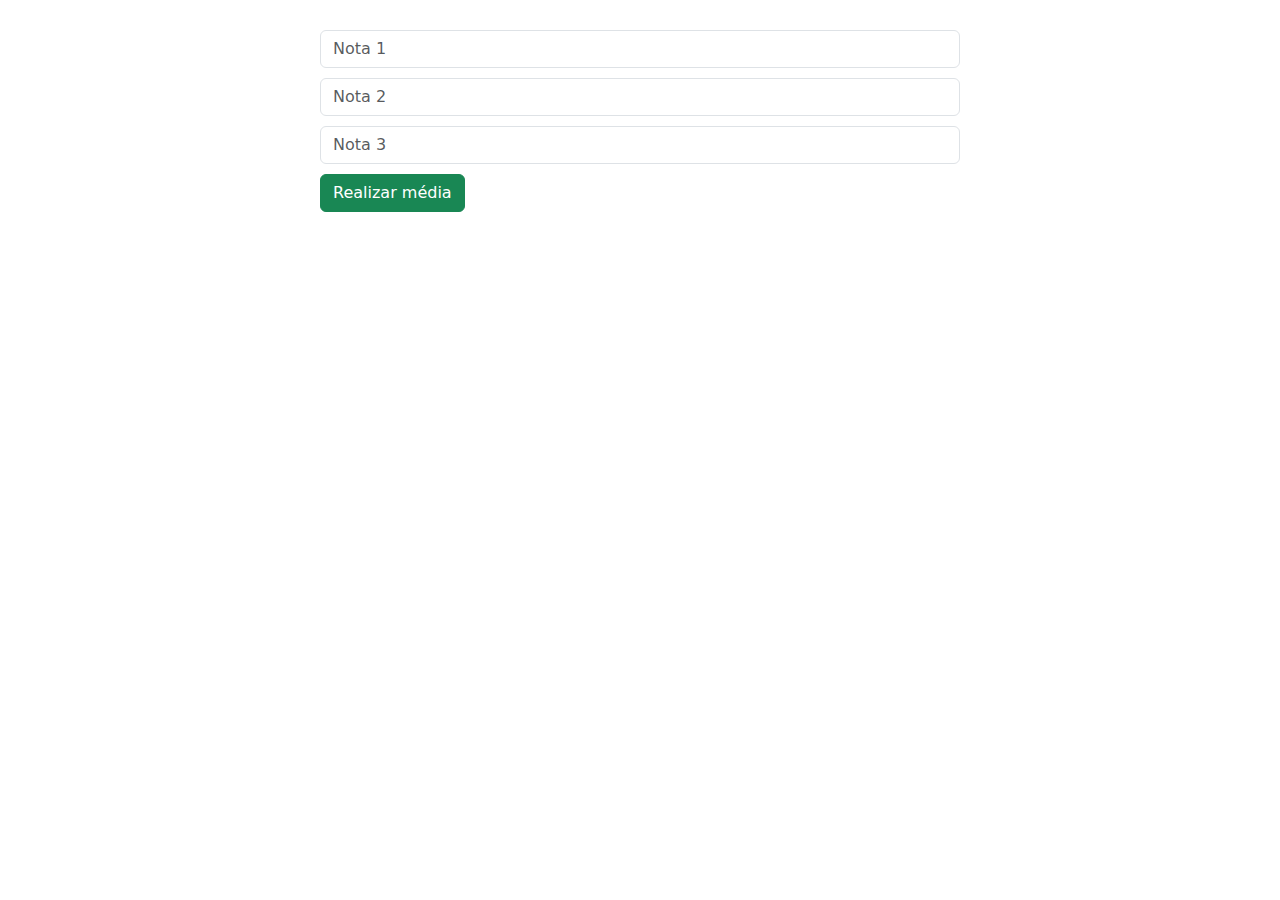
<file: Atividade01/index.html>
<!-- *Todos os layouts precisam utilizar Bootstrap e serem responsivos.* -->

<!-- 1º Crie um sistema que peça três notas e retorne a média e a situação do aluno.
Os seguntes elementos HTML são obrigatórios:
    - 1 form
    - 3 inputs do tipo number
    - 1 input do tipo button
    - 2 parágrafos (um para exibir a média e outro a situação) -->

<!DOCTYPE html>
<html lang="PT-BR">

<head>
    <meta charset="UTF-8">
    <meta name="viewport" content="width=device-width, initial-scale=1.0">
    <title>Atividade 1</title>

    <!-- Bootstrap -->
    <link href="https://cdn.jsdelivr.net/npm/bootstrap@5.3.3/dist/css/bootstrap.min.css" rel="stylesheet"
        integrity="sha384-QWTKZyjpPEjISv5WaRU9OFeRpok6YctnYmDr5pNlyT2bRjXh0JMhjY6hW+ALEwIH" crossorigin="anonymous">
    <script src="https://cdn.jsdelivr.net/npm/bootstrap@5.3.3/dist/js/bootstrap.bundle.min.js"
        integrity="sha384-YvpcrYf0tY3lHB60NNkmXc5s9fDVZLESaAA55NDzOxhy9GkcIdslK1eN7N6jIeHz"
        crossorigin="anonymous"></script>

    <!-- CSS -->
    <link rel="stylesheet" href="style.css">
</head>

<body>

    <form>
        <input type="number" class="form-control" placeholder="Nota 1" id="">
        <input type="number" class="form-control" placeholder="Nota 2" id="">
        <input type="number" class="form-control" placeholder="Nota 3" id="">
        <input type="button" value="Realizar média" class="btn btn-success">
    </form>


    <!-- PARÁGRAFOS -->
    <p></p>
    <p></p>

</body>

</html>
</file>
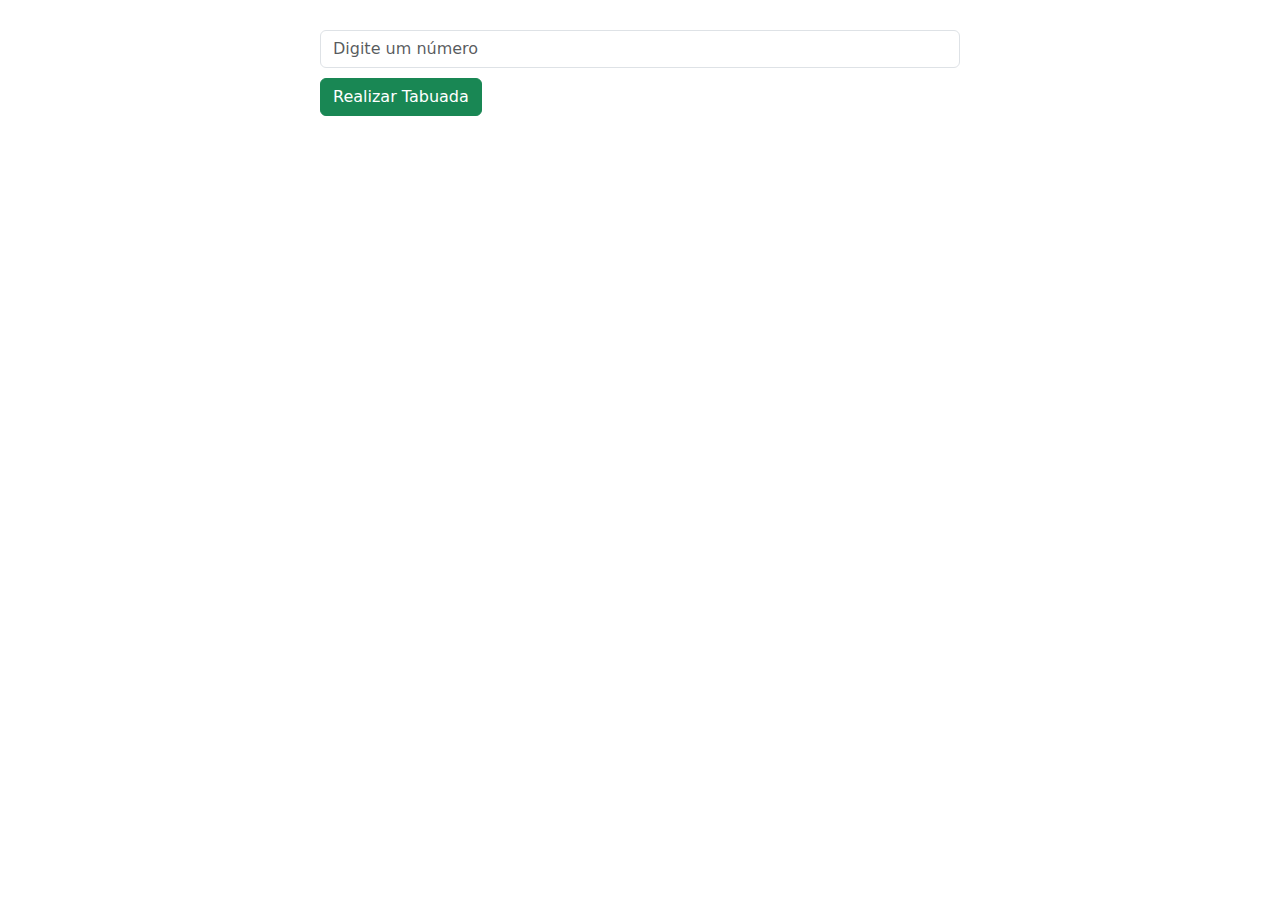
<file: Atividade02/index.html>
<!-- *Todos os layouts precisam utilizar Bootstrap e serem responsivos.* -->

<!-- 2º Desenvolva um sistema responsável por realizar uma tabuada.
Os seguintes elementos HTML são obrigatórios:
    - 1 form
    - 1 input do tipo number
    - 1 input do tipo button
    - 1 elemento de lista (ul) -->

<!DOCTYPE html>
<html lang="pt-br">

<head>
    <meta charset="UTF-8">
    <meta name="viewport" content="width=device-width, initial-scale=1.0">
    <title>Atividade 2</title>

    <!-- Bootstrap -->
    <link href="https://cdn.jsdelivr.net/npm/bootstrap@5.3.3/dist/css/bootstrap.min.css" rel="stylesheet"
        integrity="sha384-QWTKZyjpPEjISv5WaRU9OFeRpok6YctnYmDr5pNlyT2bRjXh0JMhjY6hW+ALEwIH" crossorigin="anonymous">
    <script src="https://cdn.jsdelivr.net/npm/bootstrap@5.3.3/dist/js/bootstrap.bundle.min.js"
        integrity="sha384-YvpcrYf0tY3lHB60NNkmXc5s9fDVZLESaAA55NDzOxhy9GkcIdslK1eN7N6jIeHz"
        crossorigin="anonymous"></script>


        <!-- CSS -->
        <link rel="stylesheet" href="style.css">
</head>

<body>

    <form>
        <input type="number" class="form-control" placeholder="Digite um número" id="">
        <button type="button" class="btn btn-success">Realizar Tabuada</button>
    </form>

</body>

</html>
</file>
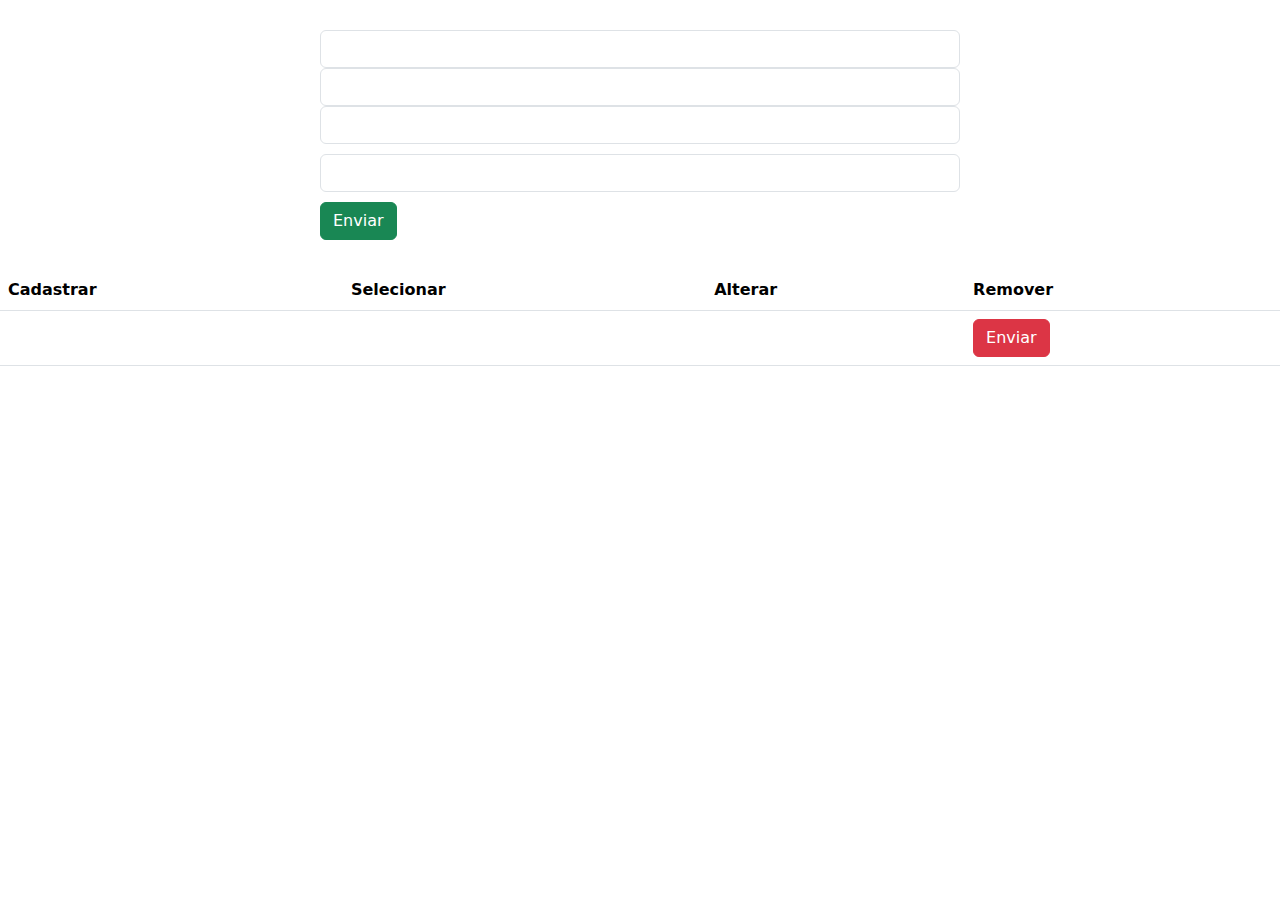
<file: Atividade03/index.html>
<!-- *Todos os layouts precisam utilizar Bootstrap e serem responsivos.* -->

<!-- 3º Implementar um sistema para gerenciar produtos (cadastrar, selecionar, alterar e remover).
Os seguintes elementos HTML são obrigatórios:
    - 1 form
    - 2 inputs do tipo text
    - 1 input do tipo number
    - 2 input do tipo button (um para o formulário e outro para a tabela)
    - 1 tabela (table, thead, tbody, th, tr, td)
 -->

<!DOCTYPE html>
<html lang="pt-br">

<head>
    <meta charset="UTF-8">
    <meta name="viewport" content="width=device-width, initial-scale=1.0">
    <title>Atividade 03</title>

    <!-- Bootstrap -->
    <link href="https://cdn.jsdelivr.net/npm/bootstrap@5.3.3/dist/css/bootstrap.min.css" rel="stylesheet"
        integrity="sha384-QWTKZyjpPEjISv5WaRU9OFeRpok6YctnYmDr5pNlyT2bRjXh0JMhjY6hW+ALEwIH" crossorigin="anonymous">
    <script src="https://cdn.jsdelivr.net/npm/bootstrap@5.3.3/dist/js/bootstrap.bundle.min.js"
        integrity="sha384-YvpcrYf0tY3lHB60NNkmXc5s9fDVZLESaAA55NDzOxhy9GkcIdslK1eN7N6jIeHz"
        crossorigin="anonymous"></script>

    <link rel="stylesheet" href="style.css">
</head>

<body>

    <form>
        <input type="text" class="form-control" placeholder="" id="">
        <input type="text" class="form-control" placeholder="" id="">
        <input type="number" class="form-control" placeholder="" id="">
        <input type="number" class="form-control" placeholder="" id="">
        <input type="button" class="btn btn-success" value="Enviar">

    </form>

    <table class="table">
        <thead>
            <tr>
                <th>Cadastrar</th>
                <th>Selecionar</th>
                <th>Alterar</th>
                <th>Remover</th>
            </tr>
        </thead>
        <tbody>
            <tr>
                <td></td>
                <td></td>
                <td></td>
                <td>
                    <input type="button" class="btn btn-danger" value="Enviar">
                </td>
            </tr>
        </tbody>

</body>

</html>
</file>
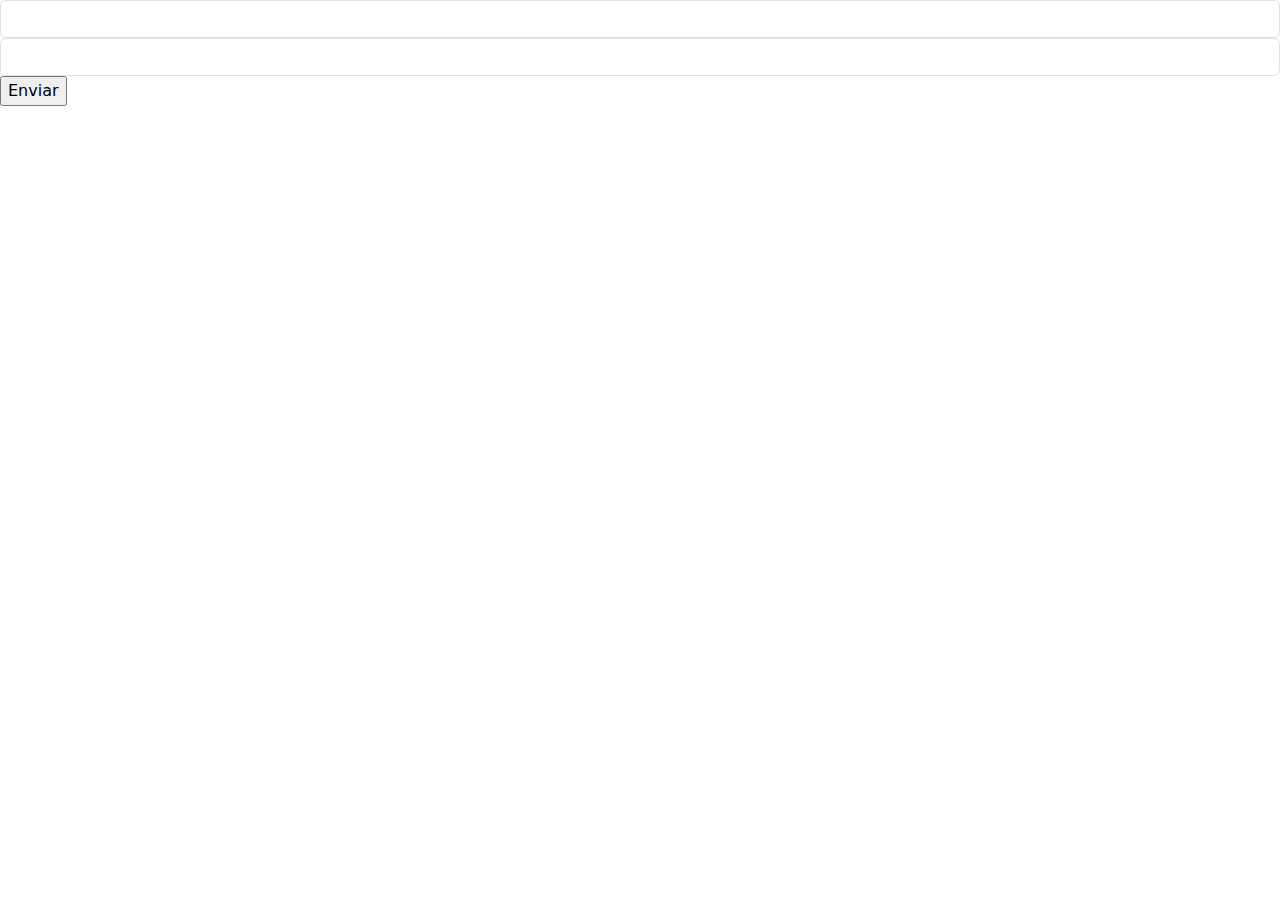
<file: Atividade04/index.html>
<!-- *Todos os layouts precisam utilizar Bootstrap e serem responsivos.* -->

<!-- 4º Crie um sistema para cadastrar nomes, filtrar e listar.
Os seguintes elementos HTML são obrigatórios:
    - 1 form
    - 2 inputs do tipo text
    - 1 input do tipo button
    - 1 elemento de lista (ul) -->

<!DOCTYPE html>
<html lang="pt-br">

<head>
    <meta charset="UTF-8">
    <meta name="viewport" content="width=device-width, initial-scale=1.0">
    <title>Atividade 04</title>

    <!-- BOOTSTRAP -->
    <link href="https://cdn.jsdelivr.net/npm/bootstrap@5.3.3/dist/css/bootstrap.min.css" rel="stylesheet"
        integrity="sha384-QWTKZyjpPEjISv5WaRU9OFeRpok6YctnYmDr5pNlyT2bRjXh0JMhjY6hW+ALEwIH" crossorigin="anonymous">
</head>

<body>

    <form>
        <input type="text" class="form-control" placeholder="" id="">
        <input type="text" class="form-control" placeholder="" id="">
        <input type="button" value="Enviar">
    </form>


    <ul>
       
    </ul>
</body>

</html>
</file>
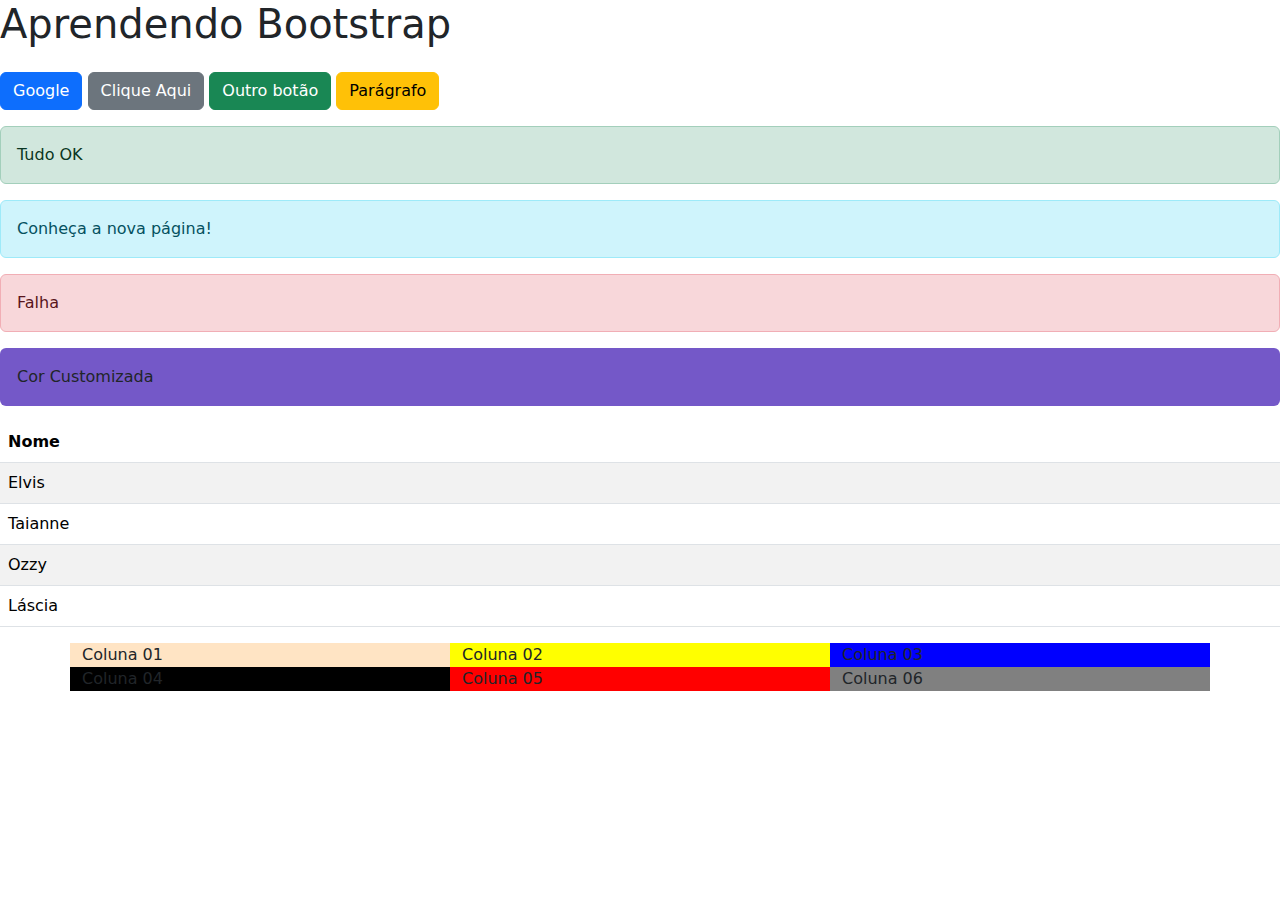
<file: conceitos.html>
<!DOCTYPE html>
<html lang="en">

<head>
    <meta charset="UTF-8">
    <meta name="viewport" content="width=device-width, initial-scale=1.0">
    <title>Document</title>
</head>

<!-- BOOTSTRAP -->
<link href="https://cdn.jsdelivr.net/npm/bootstrap@5.3.3/dist/css/bootstrap.min.css" rel="stylesheet"
    integrity="sha384-QWTKZyjpPEjISv5WaRU9OFeRpok6YctnYmDr5pNlyT2bRjXh0JMhjY6hW+ALEwIH" crossorigin="anonymous">

<body>
    <h1>Aprendendo Bootstrap</h1>

    <a href="http://www.google.com" target="_blank" class="btn btn-primary">Google</a>
    <button class="btn btn-secondary">Clique Aqui</button>
    <input type="button" value="Outro botão" class="btn btn-success">
    <p class="btn btn-warning" style="margin-top: 16px;">Parágrafo</p>
    <p class="alert alert-success">Tudo OK</p>
    <p class="alert alert-info">Conheça a nova página!</p>
    <p class="alert alert-danger">Falha</p>
    <p class="alert" style="background-color: rgb(116, 88, 200);">Cor Customizada</p>


    <!-- TABELA -->
    <table class="table table-striped">
        <thead>
            <tr>
                <th>Nome</th>
            </tr>

        </thead>
        <tbody>
            <tr>
                <td>Elvis</td>
            </tr>

            <tr>
                <td>Taianne</td>
            </tr>
            <tr>
                <td>Ozzy</td>
            </tr>
            <tr>
                <td>Láscia</td>
            </tr>
        </tbody>
    </table>

    <!-- GRID -->
    <main class="container" style="background-color: rgb(0, 225, 255);">

        <!-- LINHA -->
        <div class="row">

            <!-- COLUNA -->
            <div class="col-xxl-2 col-lg-4 col-md-6 col-sm-8 col-12" style="background-color: bisque;">Coluna 01</div>
            <div class="col-xxl-2 col-lg-4 col-md-6 col-sm-8 col-12" style="background-color: yellow;">Coluna 02</div>
            <div class="col-xxl-2 col-lg-4 col-md-6 col-sm-8 col-12" style="background-color: blue;">Coluna 03</div>
            <div class="col-xxl-2 col-lg-4 col-md-6 col-sm-8 col-12" style="background-color: black;">Coluna 04</div>
            <div class="col-xxl-2 col-lg-4 col-md-6 col-sm-8 col-12" style="background-color: red;">Coluna 05</div>
            <div class="col-xxl-2 col-lg-4 col-md-6 col-sm-8 col-12" style="background-color: gray;">Coluna 06</div>

        </div>
    </main>

</body>

</html>
</file>
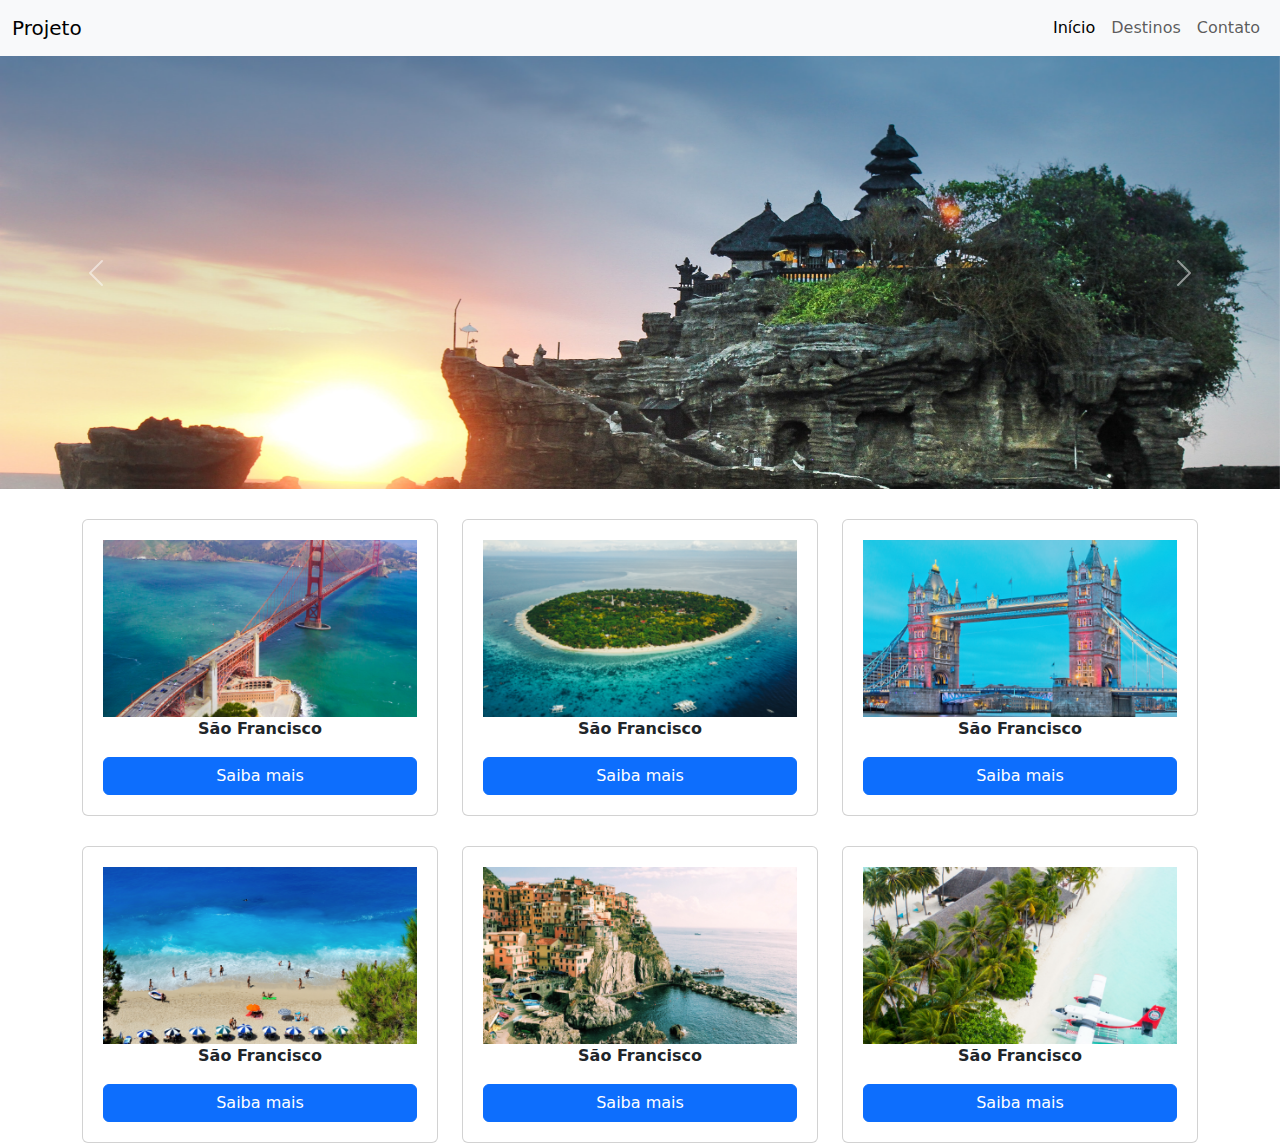
<file: Projeto Design Responsivo Bootstrap/projeto.html>
<!DOCTYPE html>
<html lang="PT-BR">

<head>
    <meta charset="UTF-8">
    <meta name="viewport" content="width=device-width, initial-scale=1.0">
    <title>Projeto - Design Responsivo Bootstrap</title>


    <!-- BOOTSTRAP -->
    <link href="https://cdn.jsdelivr.net/npm/bootstrap@5.3.3/dist/css/bootstrap.min.css" rel="stylesheet"
        integrity="sha384-QWTKZyjpPEjISv5WaRU9OFeRpok6YctnYmDr5pNlyT2bRjXh0JMhjY6hW+ALEwIH" crossorigin="anonymous">
    <script src="https://cdn.jsdelivr.net/npm/bootstrap@5.3.3/dist/js/bootstrap.bundle.min.js"
        integrity="sha384-YvpcrYf0tY3lHB60NNkmXc5s9fDVZLESaAA55NDzOxhy9GkcIdslK1eN7N6jIeHz"
        crossorigin="anonymous"></script>

    <!-- CSS -->
    <link rel="stylesheet" href="style.css">
</head>

<body>
    <!-- BARRA DE NAVEGAÇÃO -->
    <nav class="navbar navbar-expand-lg bg-body-tertiary">
        <div class="container-fluid">

            <!-- LOGO -->
            <a class="navbar-brand" href="#">Projeto</a>

            <!-- BOTÃO MOBILE -->
            <button class="navbar-toggler" type="button" data-bs-toggle="collapse"
                data-bs-target="#navbarSupportedContent" aria-controls="navbarSupportedContent" aria-expanded="false"
                aria-label="Toggle navigation">
                <span class="navbar-toggler-icon"></span>
            </button>

            <div class="collapse navbar-collapse" id="navbarSupportedContent">

                <!-- LINKS -->
                <ul class="navbar-nav ms-auto mb-2 mb-lg-0">
                    <li class="nav-item">
                        <a class="nav-link active" aria-current="page" href="#">Início</a>
                    </li>

                    <li class="nav-item">
                        <a class="nav-link" href="#">Destinos</a>
                    </li>

                    <li class="nav-item">
                        <a class="nav-link" aria-disabled="true">Contato</a>
                    </li>
                </ul>

            </div>
        </div>
    </nav>

    <!-- BANNER -->
    <div id="carouselExample" class="carousel slide" data-bs-ride="carousel">
        <div class="carousel-inner">
            <div class="carousel-item active" data-bs-interval="1000">
                <img src="banners/1.webp" class="d-block w-100" alt="...">
            </div>
            <div class="carousel-item" data-bs-interval="1000">
                <img src="banners/2.webp" class="d-block w-100" alt="...">
            </div>
            <div class="carousel-item" data-bs-interval="1000">
                <img src="banners/3.webp" class="d-block w-100" alt="...">
            </div>
        </div>
        <button class="carousel-control-prev" type="button" data-bs-target="#carouselExample" data-bs-slide="prev">
            <span class="carousel-control-prev-icon" aria-hidden="true"></span>
            <span class="visually-hidden">Previous</span>
        </button>
        <button class="carousel-control-next" type="button" data-bs-target="#carouselExample" data-bs-slide="next">
            <span class="carousel-control-next-icon" aria-hidden="true"></span>
            <span class="visually-hidden">Next</span>
        </button>
    </div>

    <!-- CONTEÚDO PRINCIPAL -->
    <main class="container">

        <!-- SESSÃO -->
        <section class="row">

            <!-- COLUNA 1 -->

            <div class="col-lg-4 col-sm-6 col-12">
                <div class="card destino">
                    <img src="destinos/1.webp">
                    <p>São Francisco</p>
                    <button class="btn btn-primary" data-bs-toggle="modal" data-bs-target="#exampleModal">Saiba
                        mais</button>
                </div>

            </div>

            <!-- COLUNA 2 -->

            <div class="col-lg-4 col-sm-6 col-12">
                <div class="card destino">
                    <img src="destinos/2.webp">
                    <p>São Francisco</p>
                    <button class="btn btn-primary " data-bs-toggle="modal" data-bs-target="#modal2">Saiba mais</button>
                </div>

            </div>

            <!-- COLUNA 3 -->

            <div class="col-lg-4 col-sm-6 col-12">
                <div class="card destino">
                    <img src="destinos/3.webp">
                    <p>São Francisco</p>
                    <button class="btn btn-primary">Saiba mais</button>
                </div>

            </div>

            <!-- COLUNA 4 -->

            <div class="col-lg-4 col-sm-6 col-12">
                <div class="card destino">
                    <img src="destinos/4.webp">
                    <p>São Francisco</p>
                    <button class="btn btn-primary">Saiba mais</button>
                </div>

            </div>

            <!-- COLUNA 5 -->

            <div class="col-lg-4 col-sm-6 col-12">
                <div class="card destino">
                    <img src="destinos/5.webp">
                    <p>São Francisco</p>
                    <button class="btn btn-primary">Saiba mais</button>
                </div>

            </div>

            <!-- COLUNA 6 -->
            <div class="col-lg-4 col-sm-6 col-12">
                <div class="card destino">
                    <img src="destinos/6.webp">
                    <p>São Francisco</p>
                    <button class="btn btn-primary">Saiba mais</button>
                </div>

            </div>



            </div>



        </section>

    </main>

    <!-- Modal -->
    <div class="modal fade" id="exampleModal" tabindex="-1" aria-labelledby="exampleModalLabel" aria-hidden="true">
        <div class="modal-dialog">
            <div class="modal-content">
                <div class="modal-header">
                    <h1 class="modal-title fs-5" id="exampleModalLabel">Modal title</h1>
                    <button type="button" class="btn-close" data-bs-dismiss="modal" aria-label="Close"></button>
                </div>
                <div class="modal-body">
                    ...
                </div>
                <div class="modal-footer">
                    <button type="button" class="btn btn-secondary" data-bs-dismiss="modal">Close</button>
                    <button type="button" class="btn btn-primary">Save changes</button>
                </div>
            </div>
        </div>
    </div>

    <div class="modal fade" id="modal2" tabindex="-1" aria-labelledby="exampleModalLabel" aria-hidden="true">
        <div class="modal-dialog">
            <div class="modal-content">
                <div class="modal-header">
                    <h1 class="modal-title fs-5" id="exampleModalLabel">Modal title</h1>
                    <button type="button" class="btn-close" data-bs-dismiss="modal" aria-label="Close"></button>
                </div>
                <div class="modal-body">
                    ...
                </div>
                <div class="modal-footer">
                    <button type="button" class="btn btn-secondary" data-bs-dismiss="modal">Close</button>
                    <button type="button" class="btn btn-primary">Save changes</button>
                </div>
            </div>
        </div>
    </div>

</body>

</html>
</file>
<file: Atividade01/style.css>
form{
    width: 50%;
    margin: 30px auto;
}

input[type="number"]{
    margin-bottom: 10px;
}
</file>
<file: Atividade02/style.css>
form{
    width: 50%;
    margin: 30px auto;
}

input[type="number"]{
    margin-bottom: 10px;
}
</file>
<file: Atividade03/style.css>
form{
    width: 50%;
    margin: 30px auto;
}

input[type="number"]{
    margin-bottom: 10px;
}
</file>
<file: Projeto Design Responsivo Bootstrap/style.css>
.destino {
    padding: 20px;
    margin-top: 30px;
}

.destino p {
    text-align: center;
    font-weight: bold;
}
</file>
